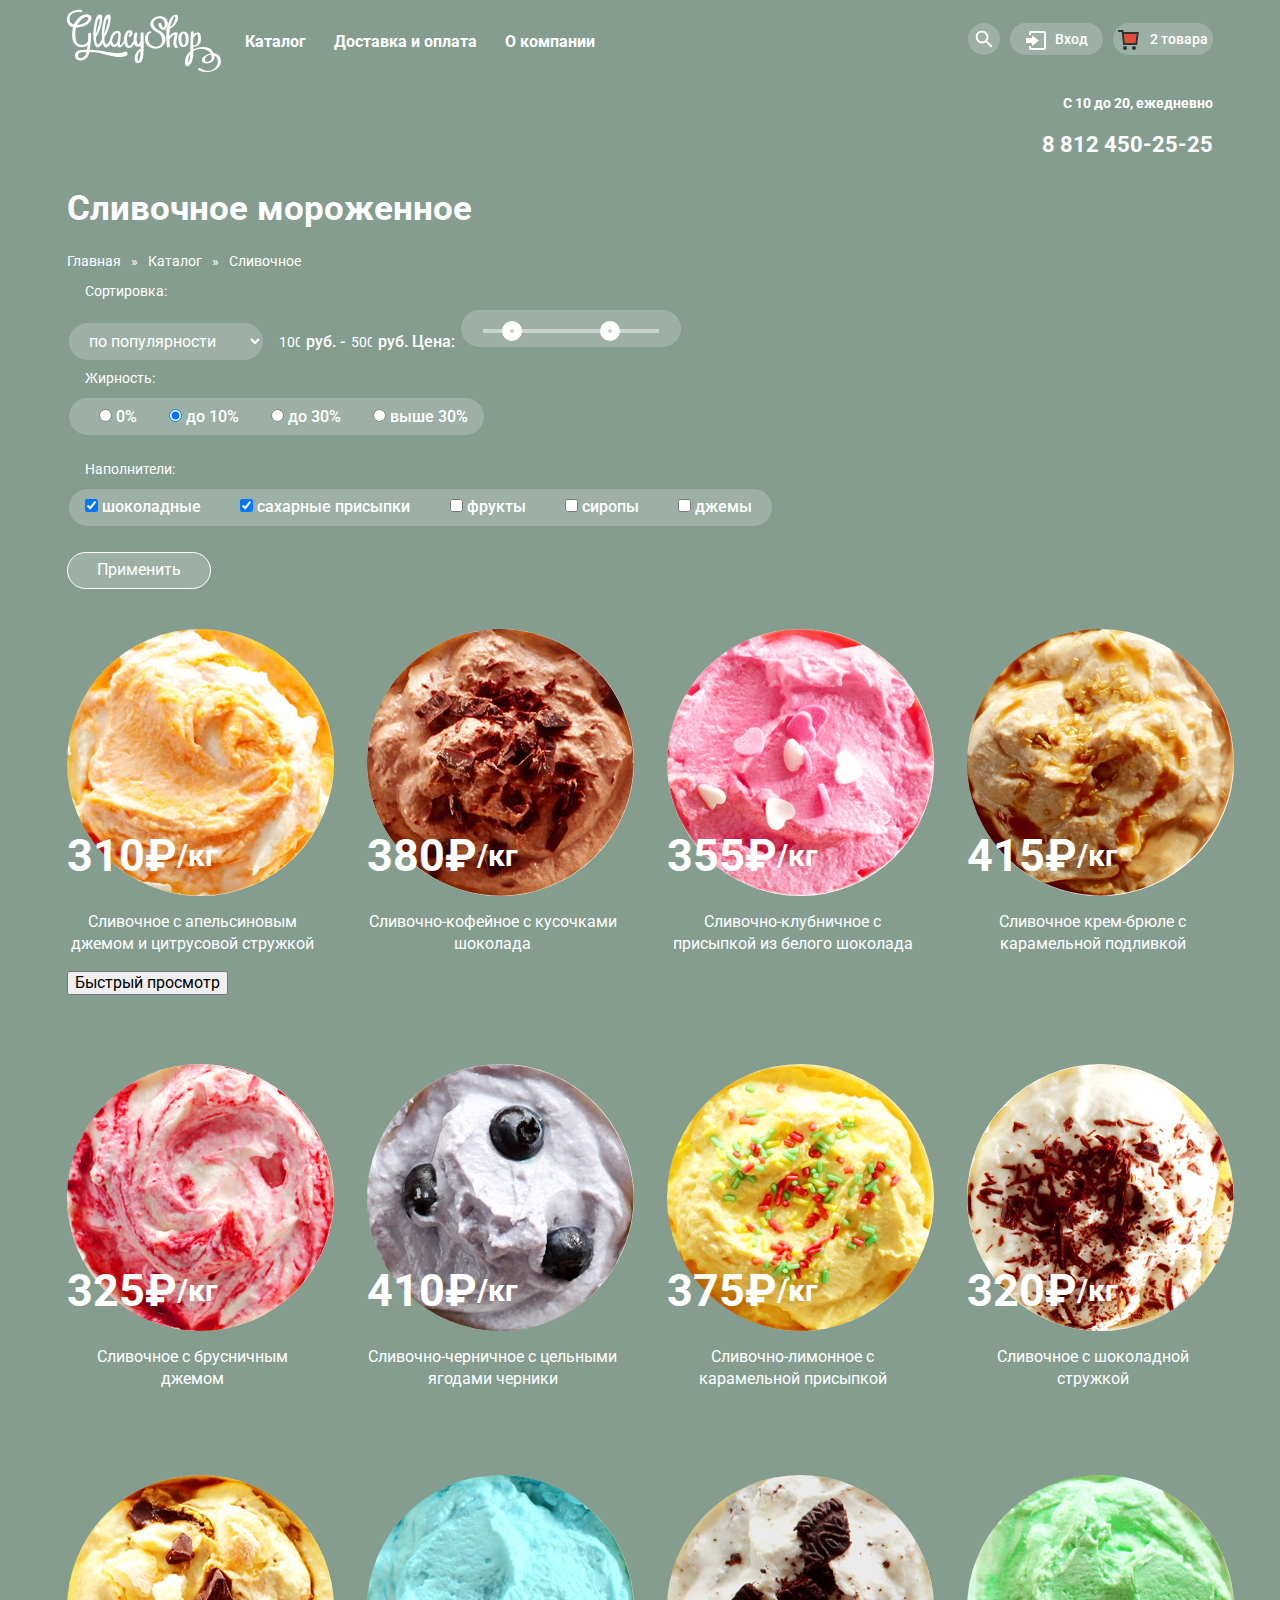
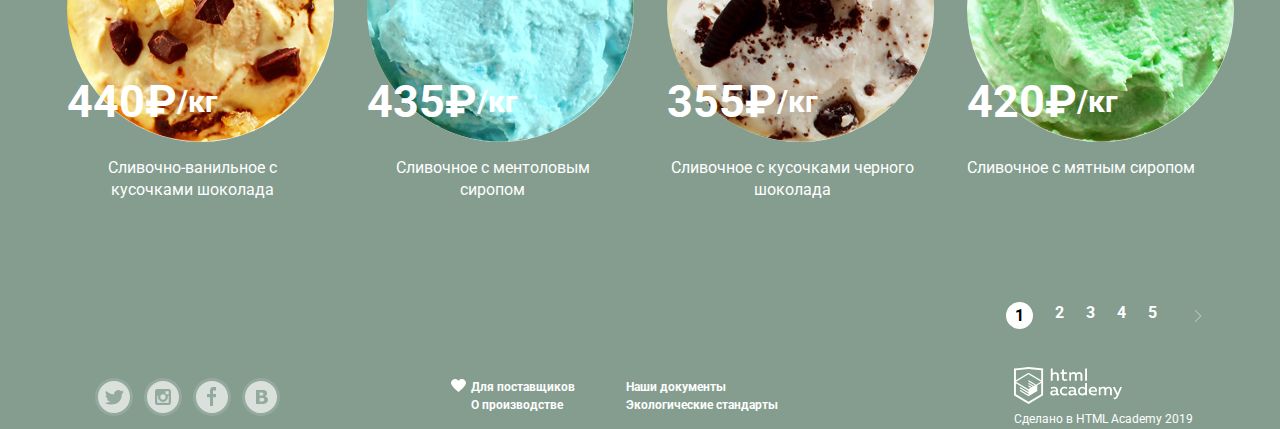
<file: catalog.html>
<!DOCTYPE html>
<html lang="ru">

<head>
  <meta charset="utf-8">
  <title>HTML Academy: Глейси</title>
  <link href="https://fonts.googleapis.com/css?family=Roboto:400,500,700&display=swap&subset=cyrillic" rel="stylesheet">
  <link href="css/normalize.css" rel="stylesheet">
  <link href="css/style.css" rel="stylesheet">
</head>

<body>
  <header class="main-header container">
    <div class="header-content">
      <a href="index.html"><img src="img/gllacy_logo.png" width="154" height="64" alt="Логотип «Gllacy Shop»"></a>
      <nav>
        <ul class="main-navigation">
          <li><a href="catalog.html">Каталог</a>

            <ul class="sub-menu">
              <li><a href="#">Новинки</a></li>
              <li class="active"><a href="catalog.html">Сливочное</a></li>
              <li><a href="#">Щербеты</a></li>
              <li><a href="#">Фруктовый лед</a></li>
              <li><a href="#">Мелорин</a></li>
            </ul>
          </li>
          <li><a href="#">Доставка и оплата</a></li>
          <li><a href="#">О компании</a></li>
        </ul>
        </li>

        </ul>
      </nav>
      <ul class="user-navigation container">
        <li class="dropdown">

          <a class="dropdown-icon search-icon" href="#"><svg xmlns="http://www.w3.org/2000/svg"
              xmlns:xlink="http://www.w3.org/1999/xlink" width="17" height="17" viewBox="0 0 17 17">
              <path
                d="M16.958 15.527L11.75 10.32A6.455 6.455 0 0 0 13 6.5 6.5 6.5 0 1 0 6.5 13a6.465 6.465 0 0 0 3.839-1.263l5.205 5.204 1.414-1.414zM6.5 11C4.019 11 2 8.981 2 6.5S4.019 2 6.5 2 11 4.019 11 6.5 8.981 11 6.5 11z" />
            </svg>
          </a>


          <form class="dropdown-content search-form" method="GET" action="https://echo.htmlacademy.ru/">
            <label class="visually-hidden" for="search">Поиск</label>
            <input id="search" type="search" name="search" placeholder="Что ищем?">
          </form>

        </li>
        <li class="dropdown">
          <a class="dropdown-icon entrance" href="#"><svg xmlns="http://www.w3.org/2000/svg"
              xmlns:xlink="http://www.w3.org/1999/xlink" width="21" height="19" viewBox="0 0 21 19">
              <g>
                <path d="M6 14.875L12.917 9.5 6 4.125v2.917H-.042v4.917H6z" />
                <path
                  d="M18 0H5C3.9 0 3 .9 3 2v2h2V2h13v15H5v-2H3v2c0 1.1.9 2 2 2h13c1.1 0 2-.9 2-2V2c0-1.1-.9-2-2-2z" />
              </g>
            </svg>Вход</a>
          <form class="dropdown-content" method="POST" action="https://echo.htmlacademy.ru/">
            <div class="email-password">
              <label for="email">Email</label>
              <input id="email" type="text" name="email" placeholder="email@example.com">
              <label for="password">Password</label>
              <input id="password" type="password" name="password" placeholder="******">
              <button class="button button-entrance" type="submit">Войти</button>
              <p>
                <a href="#">Забыли пароль?</a>
                <a href="#">Новая регистрация</a>
              </p>
            </div>
          </form>
        </li>
        <li class="dropdown">
          <a class="dropdown-icon basket-icon" href="#"><svg xmlns="http://www.w3.org/2000/svg" width="21" height="20" viewBox="0 0 21 20"><path fill="#E84D37" d="M5.888 4.031L6.922 13h10.45l1.176-8.969z"/><circle fill="#343434" cx="6.984" cy="18" r="2"/><circle fill="#343434" cx="15.984" cy="18" r="2"/><path fill="#343434" d="M5.657 2.031L5.422 0H0v2h3.64l1.5 13h13.988l1.699-12.969H5.657zM17.372 13H6.922L5.888 4.031h12.66L17.372 13z"/></svg>
            2 товара</a>
               
          <div class="dropdown-content order">
            <table>
              <tr>
                <td><svg xmlns="http://www.w3.org/2000/svg" width="11" height="11" viewBox="0 0 11 11"><path fill="#231F20" d="M10.979.728l-.708-.707L5.5 4.792.729.021.021.728 4.793 5.5.021 10.271l.707.708L5.5 6.207l4.771 4.772.708-.708L6.207 5.5z"/></svg>
                </td>
                <td><img src="img/plombir_orange.jpg" width="33px" height="33px" alt="Пломбир с апельсиновым джемом">
                </td>
                <td>Пломбир с апельсиновым джемом</td>
                <td> <span>1,5 кг х</span> <span>200 руб.</span></td>
                <td>300 руб.</td>
              </tr>
              <tr>
                <td><svg xmlns="http://www.w3.org/2000/svg" width="11" height="11" viewBox="0 0 11 11"><path fill="#231F20" d="M10.979.728l-.708-.707L5.5 4.792.729.021.021.728 4.793 5.5.021 10.271l.707.708L5.5 6.207l4.771 4.772.708-.708L6.207 5.5z"/></svg>
                </td>
                <td><img src="img/2.jpg" width="33px" height="33px"
                    alt="Клубничный пломбир с присыпкой из белого шоколада"></td>
                <td>Клубничный пломбир с присыпкой из белого шоколада</td>
                <td><span>1,5 кг х</span> <span>300 руб.</span></td>
                <td>450 руб.</td>
              </tr>
              <tr class="total">
                <td colspan="4">Итого: 750 руб.</td>
              </tr>
            </table>
            <a class="checkout" href="#">Оформить заказ</a>            
          </div>
        </li>
      </ul>
    </div>
    </ul>
    </div>
    <div class="schedule">
      <!--<h2>График работы</h2>-->
      <p>С 10 до 20, ежедневно</p>
      <p><a href="tel:88124502525">8 812 450-25-25</a></p>
    </div>
  </header>
  <main class="container">
    <h1>Сливочное мороженное</h1>
    <ul class="site-navigation">
      <li><a href="index.html">Главная</a></li>
      <li><a href="#">»</a></li>
      <li><a>Каталог</a></li>
      <li><a href="#">»</a></li>
      <li><a href="#">Сливочное</a></li>
    </ul>
    <div class="filter-group">
      <form action="#" method="GET">
        <fieldset>
          <legend class="filter-name">Сортировка:</legend>
          <select class="filter-popular" name="text">
            <option value="popular">по популярности</option>
            <option value="cheap">сначала недорогие</option>
            <option value="expensive">сначала дорогие</option>
            <option value="fat">по жирности</option>
        </fieldset>
        <fieldset>
          <legend class="filter-name">Цена:<input class="name-cost" type="text" value="100"> руб. - <input class="name-cost" type="text" value="500"> руб. </legend>
          <label for="cost">Цена:</label>
          <fieldset class="cost">
            <div class="button-cost">
            <button class="button-1-cost"type="button"><svg xmlns="http://www.w3.org/2000/svg" width="20" height="23" viewBox="0 0 20 23"><path opacity=".3" fill="#ABABAB" d="M10 20C4.477 20 0 15.522 0 10v2c0 5.522 4.477 10 10 10 5.522 0 10-4.478 10-10v-2c0 5.522-4.478 10-10 10z"/><circle fill="#FFF" cx="10" cy="10" r="10"/><circle fill="#ABABAB" cx="10" cy="10" r="2"/></svg></button>
            <button class="button-2-cost" type="button"><svg xmlns="http://www.w3.org/2000/svg" width="20" height="23" viewBox="0 0 20 23"><path opacity=".3" fill="#ABABAB" d="M10 20C4.477 20 0 15.522 0 10v2c0 5.522 4.477 10 10 10 5.522 0 10-4.478 10-10v-2c0 5.522-4.478 10-10 10z"/><circle fill="#FFF" cx="10" cy="10" r="10"/><circle fill="#ABABAB" cx="10" cy="10" r="2"/></svg></button>
            </div>
            <div class="cost-line"></div>
          </fieldset>
        </fieldset>
       
        <fieldset>
          <legend class="filter-name">Жирность:</legend>
          <ul class="filter-fat">
            <li>
              <input type="radio" name="fat" value="0%">
              <label>0%</label>
            </li>
            <li>
              <input type="radio" name="fat" value="до 10%" checked>
              <label>до 10%</label>
            </li>
            <li>
              <input type="radio" name="fat" value="до 30%">
              <label>до 30%</label>
            </li>
            <li>
              <input type="radio" name="fat" value="выше 30%">
              <label>выше 30%</label>
            </li>
          </ul>
        </fieldset>
        <fieldset>
          <legend class="filter-name">Наполнители:</legend>
          <ul class="filter-filler">
            <li>
              <input type="checkbox" name="filler" id="filler" checked>
              <label for="filler">шоколадные</label>
            </li>
            <li>
              <input type="checkbox" name="filler" id="filler" checked>
              <label for="filler">сахарные присыпки</label>
            </li>
            <li>
              <input type="checkbox" name="filler" id="filler">
              <label for="filler">фрукты</label>
            </li>
            <li>
              <input type="checkbox" name="filler" id="filler">
              <label for="filler">сиропы</label>
            </li>
            <li>
              <input type="checkbox" name="filler" id="filler">
              <label for="filler">джемы</label>
            </li>
          </ul>

        </fieldset>
      </form>
    </div>
    <input class="filter-buttom" type="submit" value="Применить">

    <section>
      <!--<h2>Список мороженного</h2>-->
      <ul class="catalog-ice-creame container">
        <li>
          <img src="img/orange.jpg" width="267" height="267"
            alt="Сливочное с апельсиновым джемом и цитрусовой стружкой">
          <div>
            <span>310₽</span>
            <span>/кг</span>
            <p><a href="#">Сливочное с апельсиновым джемом и цитрусовой стружкой</a></p>
            
            <button class="catalog-ice-creame-button" type="button">Быстрый просмотр</button>
          </div>
        </li>
        <li>
          <img src="img/coffee.jpg" width="267" height="267" alt="Сливочно-кофейное с кусочками шоколада">
          <div>
            <span>380₽</span>
            <span>/кг</span>
            <p><a href="#">Сливочно-кофейное с кусочками шоколада</a></p>
          </div>
        </li>
        <li>
          <img src="img/strawberry.jpg" width="267" height="267"
            alt="Сливочно-клубничное с присыпкой из белого шоколада">
          <div>
            <span>355₽</span>
            <span>/кг</span>
            <p><a href="#">Сливочно-клубничное с присыпкой из белого шоколада</a></p>
          </div>
        </li>
        <li>
          <img src="img/cream.jpg" width="267" height="267" alt="Сливочное крем-брюле с карамельной подливкой">
          <div>
            <span>415₽</span>
            <span>/кг</span>
            <p><a href="#">Сливочное крем-брюле с карамельной подливкой</a></p>
          </div>
        </li>
        <li>
          <img src="img/lingonberry.jpg" width="267" height="267" alt="Сливочное с брусничным джемом">
          <div>
            <span>325₽</span>
            <span>/кг</span>
            <p><a href="#">Сливочное с брусничным джемом</a></p>
          </div>
        </li>
        <li>
          <img src="img/blueberries.jpg" width="267" height="267" alt="Сливочно-черничное с цельными ягодами черники">
          <div>
            <span>410₽</span>
            <span>/кг</span>
            <p><a href="#">Сливочно-черничное с цельными ягодами черники</a></p>
          </div>
        </li>
        <li>
          <img src="img/lemon.jpg" width="267" height="267" alt="Сливочно-лимонное с карамельной присыпкой">
          <div>
            <span>375₽</span>
            <span>/кг</span>
            <p><a href="#">Сливочно-лимонное с карамельной присыпкой</a></p>
          </div>
        </li>
        <li>
          <img src="img/chocolate_ice_cream.jpg" width="267" height="267" alt="Сливочное с шоколадной стружкой">
          <div>
            <span>320₽</span>
            <span>/кг</span>
            <p><a href="#">Сливочное с шоколадной стружкой</a></p>
          </div>
        </li>
        <li>
          <img src="img/vanilla.jpg" width="267" height="267" alt="Сливочно-ванильное с кусочками шоколада">
          <div>
            <span>440₽</span>
            <span>/кг</span>
            <p><a href="#">Сливочно-ванильное с кусочками шоколада</a></p>
          </div>
        </li>
        <li>
          <img src="img/mentol.jpg" width="267" height="267" alt="Сливочноe с ментоловым сиропом">
          <div>
            <span>435₽</span>
            <span>/кг</span>
            <p><a href="#">Сливочноe с ментоловым сиропом</a></p>
          </div>
        </li>
        <li>
          <img src="img/dark_chocolate.jpg" width="267" height="267" alt="Сливочное с кусочками черного шоколада">
          <div>
            <span>355₽</span>
            <span>/кг</span>
            <p><a href="#">Сливочное с кусочками черного шоколада</a></p>
          </div>
        </li>
        <li>
          <img src="img/mint.jpg" width="267" height="267" alt="Сливочное с мятным сиропом">
          <div>
            <span>420₽</span>
            <span>/кг</span>
            <p><a href="#">Сливочное с мятным сиропом</a></p>
          </div>
        </li>
      </ul>
      <ul class="pages">
        <li><a class="prev disabled" href="#"></a></li>
        <li><a class="current">1</a></li>
        <li><a href="#">2</a></li>
        <li><a href="#">3</a></li>
        <li><a href="#">4</a></li>
        <li><a href="#">5</a></li>
        <li><a class="next" href="#"></a></li>
      </ul>
    </section>

  </main>
  <footer class="footer container">
    <ul class="networks">
      <li><a href="#"><svg xmlns="http://www.w3.org/2000/svg" width="32" height="32" viewBox="0 0 32 32">
            <path fill="#FFF"
              d="M16 0C7.164 0 0 7.164 0 16c0 8.837 7.164 16 16 16 8.837 0 16-7.163 16-16 0-8.836-7.163-16-16-16zm7.944 12.809c-.251 6.516-3.463 10.832-10.992 10.702h-.486c-.447 0-4.543-.443-5.344-1.823 2.479.19 4.247-.406 5.12-1.136-1.048-.289-2.923-.461-3.251-2.848.384.104.618.221 1.299.113-1.307-.824-2.758-1.519-2.679-3.643.311.317 1.164.518 1.46.457-.768-.233-2.149-3.244-.974-4.781 1.984 1.79 4.075 3.482 7.804 3.643.227-2.214 1.24-3.699 3.168-4.325 1.84-.479 3.255.26 3.901 1.138.737-.224 1.453-.466 2.193-.685-.004.833-.569 1.463-.935 1.709.747.165 1.423-.475 1.423-.475-.184.963-1.094 1.725-1.707 1.954z" />
            </svg></a></li>
      <li><a href="#"><svg xmlns="http://www.w3.org/2000/svg" width="32" height="32" viewBox="0 0 32 32">
            <g fill="#FFF">
              <path
                d="M20.916 16a4.938 4.938 0 1 1-9.877 0c0-.394.051-.773.138-1.14h-.897v6.838h11.396V14.86h-.897c.086.367.137.746.137 1.14z" />
              <path
                d="M15.978 18.659c1.466 0 2.659-1.193 2.659-2.659s-1.193-2.659-2.659-2.659c-1.466 0-2.659 1.193-2.659 2.659s1.192 2.659 2.659 2.659zM18.637 10.302h3.039v3.039h-3.039z" />
              <path
                d="M16 0C7.164 0 0 7.164 0 16c0 8.837 7.164 16 16 16 8.837 0 16-7.163 16-16 0-8.836-7.163-16-16-16zm7.955 21.698a2.285 2.285 0 0 1-2.279 2.279H10.279A2.285 2.285 0 0 1 8 21.698V10.302a2.286 2.286 0 0 1 2.279-2.279h11.396a2.286 2.286 0 0 1 2.279 2.279v11.396z" />
            </g>
          </svg></a></li>
      <li><a href="#"><svg xmlns="http://www.w3.org/2000/svg" width="32" height="32" viewBox="0 0 32 32">
            <path fill="#FFF"
              d="M16 0C7.164 0 0 7.163 0 16s7.164 16 16 16c8.837 0 16-7.164 16-16S24.837 0 16 0zm4.062 9.455h-3.021v3.444h3.021v3.445h-3.021v8.61H14.02v-8.61H11v-3.445h3.021V9.455c0-1.902 1.353-3.445 3.021-3.445h3.021v3.445z" />
            </svg></a></li>
      <li><a href="#"><svg xmlns="http://www.w3.org/2000/svg" width="32" height="32" viewBox="0 0 32 32">
            <g fill="#FFF">
              <path
                d="M16.637 14.495c.402-.019.719-.082.951-.188.326-.145.54-.33.641-.559.101-.229.15-.496.15-.797 0-.232-.058-.465-.174-.697-.116-.232-.322-.405-.617-.517-.264-.1-.592-.155-.984-.165a76.242 76.242 0 0 0-1.652-.014h-.339v2.965h.565c.571 0 1.057-.009 1.459-.028zM18.118 17.084c-.282-.081-.672-.125-1.166-.132a127.97 127.97 0 0 0-1.55-.009h-.79v3.493h.264c1.014 0 1.74-.003 2.18-.009a3.2 3.2 0 0 0 1.212-.245c.377-.157.633-.364.774-.625s.214-.562.214-.9c0-.446-.088-.788-.261-1.03-.17-.241-.464-.423-.877-.543z" />
              <path
                d="M16 0C7.164 0 0 7.164 0 16c0 8.837 7.164 16 16 16 8.837 0 16-7.163 16-16 0-8.836-7.163-16-16-16zm6.602 20.531a3.73 3.73 0 0 1-1.124 1.327c-.552.415-1.161.71-1.823.886s-1.501.264-2.519.264h-6.121V8.987h5.443c1.13 0 1.957.038 2.48.113a5.126 5.126 0 0 1 1.561.5c.533.27.929.632 1.189 1.087.26.455.392.975.392 1.558 0 .678-.179 1.278-.536 1.795-.358.518-.863.92-1.517 1.208v.075c.917.182 1.642.559 2.179 1.13.537.571.807 1.325.807 2.261 0 .678-.138 1.283-.411 1.817z" />
            </g>
          </svg></a></li>
    </ul>
    <ul class="suppliers">
      <li>
        <a><svg xmlns="http://www.w3.org/2000/svg" width="15" height="13" viewBox="0 0 15 13">
            <path fill="#FFF"
              d="M10.799 0c-1.35 0-2.551.65-3.3 1.661A4.097 4.097 0 0 0 4.199 0C1.875 0 0 1.806 0 4.044 0 7.223 7.499 13 7.499 13s7.499-5.777 7.499-8.956C14.998 1.806 13.123 0 10.799 0z" />
            </svg>Для поставщиков</a></li>
      <li><a href="#">Наши документы</a></li>
      <li><a href="#"> О производстве</a></li>
      <li><a href="#">Экологические стандарты</a></li>
    </ul>
    <div class="htmlacademy">
      <a href="https://htmlacademy.ru" target="_blank"><img src="img/logo-htmlacademy-small.svg" width="108" height="39"
          alt="Логотип HTML Academy"></a>
      <a href="https://htmlacademy.ru" target="_blank">Сделано в HTML Academy 2019</a>
    </div>
  </footer>
</body>

</html>
</file>
<file: css/style.css>
body {
  margin: 0;
  padding: 0;
  font-family: "Roboto", "Arial", sans-serif;
  font-size: 16px;
  line-height: 22px;
  font-weight: 700;
  color: #ffffff;
  background-color: #849d8f;
  min-width: 1200px;
}

img {
  max-width: auto;
}

a {
  text-decoration: none
}

html {
  box-sizing: border-box;
}

*,
*::before,
*::after {
  box-sizing: inherit;
}

.container {
  width: 1200px;
  padding: 0 27px;
  margin: 0 auto;
}

.main-header {
  margin-top: 9px;
  position: relative;
  z-index: 2;
}

.header-content {
  display: flex;
  align-items: center;
  flex-wrap: wrap;
}

.logo {
  order: -1;
  width: 154;
  height: 64px;
}

.main-navigation {
  display: flex;
  font-weight: 700;
  font-size: 16px;
  line-height: 18px;
  color: #ffffff;
  list-style: none;
  order: -1;
  justify-content: space-between;
  align-content: space-between;
  padding-left: 10px;
}

.site-navigation a,
.user-navigation a,
.main-navigation a,
.button a,
.catalog a,
.footer a,
.schedule a {
  color: #ffffff;
  list-style: none;
}

.main-navigation a {
  padding: 0 14px;
  font-weight: 700;
  font-size: 16px;
  line-height: 32px;
  border-radius: 16px;
  width: auto;
}

.main-navigation a:hover {
  background-color: #ffffff;
  color: #323232;

}

.main-navigation a:focus {
  background-color: #d07058;
  
}

.main-navigation>li {
  position: relative;
  display: flex;
  flex-direction: column;
  padding-bottom: 5px;
}

.sub-menu {
  position: absolute;
  list-style: none;
  left: -8px;
  top: 100%;
  width: 143px;
  background-color: #f8f7f4;
  border-radius: 5%;
  padding: 0;
  display: none;
  box-shadow: 0px 20px 20px 0 rgba(0, 0, 0, 0.4);
  font-weight: 400;
  overflow: hidden;
}

.sub-menu li:first-child {
  font-weight: 700;
}

.sub-menu li:last-child {
  padding-bottom: 13px;
}

.sub-menu .active {
  
  font-size: 14px;
  line-height: 16px;
  position: relative;
}


.active {
  padding: 0;
}

.active a {
  line-height: 40px;
}


.active::after {
  content: "";
  width: 128px;
  height: 1px;
  background-color: #d1d0ce;
  
  position: absolute;
  top: 100%;
  left: 50%;
  transform: translateX(-50%);
  margin: 0;
  padding: 0;
}

.main-navigation>li:hover .sub-menu {
  display: block;
}

.sub-menu a {
  font-size: 14px;
  
  color: #323232;
  
  
  display: block;
  padding: 0 0 0 20px;
}

.sub-menu a:hover {
  background-color: #fbded7;
  width: 100%;
  border-radius: 0;
  
}

.sub-menu a:focus {
  border-radius: 0;
}

.user-navigation {
  display: flex;
  width: 245px;
  font-size: 14px;
  font-weight: 500;
  line-height: 16px;
  color: #ffffff;
  justify-content: flex-end;
  
  align-content: space-between;
  margin-right: 0;
  padding: 0;
  border: none;
}
.user-navigation a:hover:not(.basket-icon-index, .checkout) {
  background-color: #ffffff;
  color: #323232;
}

.user-navigation svg:hover:not(.basket-icon-index) {
  fill: #323232;
}

.user-navigation li {
  list-style: none;
  padding-left: 10px;
}

#email,
#password {
  width: 241px;
  height: 44px;
  border-radius: 5px;
  border: solid 1px #d3d3d2;
  background-color: #ffffff;
  margin-left: 19px;
  margin-right: 17px;
  margin-top: 10px;
  padding-left: 14px;
}

.user-navigation>li {
  position: relative;
  display: flex;
  flex-direction: column;
}

.search-icon svg {
  z-index: 2;
  position: absolute;
  top: 50%;
  left: 50%;
  transform: translate(-50%, -50%);
}

.dropdown {
  padding-bottom: 10px;
}

.dropdown-icon {
  width: 32px;
  height: 32px;
  border-radius: 16px;
  background-color: rgba(255, 255, 255, 0.2);
  z-index: 0;
  position: relative;
  text-align: center;
  line-height: 32px;
}

.dropdown-icon svg {
  display: inline-block;
  vertical-align: middle;
  margin-right: 8px;
} 

.dropdown-content {
  display: none;
  top: 100%;
  right: 0;
  position: absolute;
}

.search-form {
  padding: 20px 15px;
  width: 341px;
  
  border-radius: 5px;
  box-shadow: 0px 20px 20px 0 rgba(0, 0, 0, 0.4);
  background-color: #f8f7f4;
}

#search {
  width: 311px;
  height: 44px;
  border-radius: 5px;
  border: solid 1px #d3d3d2;
  background-color: #ffffff;
  padding: 0 15px;
  
}

.dropdown:hover .dropdown-content {
  display: block;
}

.entrance {
  width: 93px;
  height: 32px;
}

.email-password {
  position: absolute;
  display: none;
  left: -250px;
  width: 277px;
  height: 214px;
  border-radius: 5.1px;
  box-shadow: 0px 20px 20px 0 rgba(0, 0, 0, 0.4);
  background-color: #f8f7f4;
}

.email-password button {
  font-size: 18px;
  font-weight: 700;
  line-height: 24px;
  margin-top: 20px;
  margin-left: 19px;
  margin-bottom: 22px;
  width: 100px;
  height: 44px;
  box-shadow: 0px 1px 2px 0 #ac1000;
  background-image: linear-gradient(to top, #e74a35, #f26843);
  border-radius: 22px;
  border: none;
  display: flex;
  flex-wrap: wrap;
  align-items: center;
  justify-content: center;
}

.email-password a {
  font-size: 13px;
  font-weight: 500;
  text-align: start;
  color: #323232;
  line-height: 24px;
  text-decoration: #323232;
}

.email-password p {
  display: flex;
  flex-wrap: wrap;
  font-size: 13px;
  font-weight: 400;
  text-align: start;
  color: #323232;
  line-height: 24px;
  text-decoration: #323232;
  position: absolute;
  max-width: 120px;
  transform: translate(140px, -80px);
}

.email-password a:hover {
  font-size: 13px;
  color: #323232;
  line-height: 24px;
}

.basket-icon,
.basket-icon-index {
  width: 100px;
  height: 32px;
}

.user-navigation label {
  visibility: hidden;
}

.site-navigation {
  display: flex;
  width: 220px;
  justify-content: space-between;
  font-weight: 400;
  font-size: 14px;
  line-height: 16px;
  color: #ffffff;
  padding-left: 0;
}


.user-navigation>li:hover .email-password {
  display: block;
}

.site-navigation li {
  list-style: none;
  position: relative;
  padding-right: 10px;
}

h1 {
  font-weight: 700;
  font-size: 35px;
  line-height: 41px;
  color: #ffffff;
}

.schedule {
  display: flex;
  color: white;
  order: +1;
  flex-direction: column;
  align-items: flex-end;
}

.schedule p {
  font-weight: 700;
  font-size: 14px;
  line-height: 16px;
  color: #ffffff;
  margin-top: 20px;
  line-height: 8px;
}

.schedule p a {
  font-weight: 700;
  font-size: 22px;
  line-height: 24px;
  color: #ffffff;
  line-height: 8px;
}

.offer {
  display: flex;
  margin-top: 40px;
}

.special-offer {
  display: flex;
  flex-direction: column;
  width: 560px;
  background-color: #8996a6;
  background-repeat: no-repeat;
  background-size: cover;
  border-radius: 15px;
  color: #ffffff;
  flex-wrap: wrap;
  padding: 23px;
}

.special-offer h2 {
  font-weight: 700;
  font-size: 35px;
  line-height: 41px;
  margin: 0;
  margin-bottom: 27px;
}

.special-offer p {
  font-weight: 700;
  font-size: 18px;
  line-height: 22px;
  margin: 0;
  margin-bottom: 27px;
}

.special-offer a {
  color: white;
}

.button-offer {
  display: flex;
  width: 165px;
  align-self: flex-end;
  font-weight: 700;
  font-size: 18px;
  line-height: 24px;
  height: 46px;
  opacity: 0.99;
  box-shadow: 0px 2px 2px 0 rgba(172, 16, 0, 0.64);
  background-image: linear-gradient(to top, #e74a35, #f26843);
  border-radius: 23px;
  justify-content: center;
  align-items: center;
}

.raspberry {
  display: flex;
  background-image: url("../img/raspberry.jpg");
  margin-right: 26px;
  flex-wrap: wrap;
}

.chocolate {
  display: flex;
  background-image: url("../img/chocolate.jpg");
  flex-wrap: wrap;
}

.filter-group {
  display: flex;
  flex-wrap: wrap;
  justify-content: flex-start;
  width: 900px;
  }

.filter-group fieldset {
  display: inline-block;
  border: 0 none;
  font-size: 16px;
  font-weight: 500;
  color: #ffffff;
  line-height: 18px;
  padding-left: 0;
}

.filter-group li {
  list-style: none;
}

.filter-name {
  font-weight: 400;
  font-size: 14px;
  line-height: 16px;
  margin-left: 16px;
  width: 163px;
}

.filter-popular {
  width: 194px;
  margin-right: 14px;
  height: 37px;
  border: none;
  border-radius: 18.5px;
  margin-top: 6px;
  padding-left: 16px;
  background-color: rgba(255, 255, 255, 0.2);
  color: white;
}

.filter-popular option {
  font-size: 14px;
  font-weight: 400;
  line-height: 16px;
}

.filter-popular:hover {
  color: #323232;
  background-color: rgba(255, 255, 255, 1);
}

.cost {
  width: 220px;
  height: 37px;
  border: none;
  border-radius: 18.5px;
  margin-top: 6px;
  background-color: rgba(255, 255, 255, 0.2);
  color: white;
  position: relative;
}

.name-cost {
  width: 25px;
    background: none;
    border: none;
    color: white;
    font-size: 14px;
    font-weight: 400;
    line-height: 16px;
}

.cost-line {
  width: 176px;
  height: 4px;
  opacity: 0.5;
  background-color: #f8f7f4;
  position: absolute;
  top: 50%;
  margin-left: 22px;
  margin-right: 22px;
}

.button-1-cost,
.button-2-cost {
  border-radius: 50%;
  border-radius: 50%;
  background: none;
  border: none;
}

.button-1-cost {
  margin-top: 4px;
  left: 35px;
  position: absolute;
  display: flex;
}

.button-2-cost {
  margin-top: 4px;
  left: 133px;
  position: absolute;
  display: flex;
}

.button-cost {
  position: absolute;
}

.filter-fat {
  display: flex;
  width: 415px;
  height: 37px;
  border: none;
  border-radius: 18.5px;
  margin-top: 6px;
  padding-left: 14px;
  background-color: rgba(255, 255, 255, 0.2);
  color: white;
  justify-content: space-around;
  align-items: center;
  flex-wrap: wrap;
}

.filter-filler {
  display: flex;
  flex-wrap: wrap;
  width: 703px;
  height: 37px;
  border: none;
  border-radius: 18.5px;
  margin-top: 6px;
  background-color: rgba(255, 255, 255, 0.2);
  color: white;
  justify-content: space-between;
  align-items: center;
  padding-left: 16px;
  padding-right: 20px;
}

.filter-buttom {
  display: inline-block;
  width: 144px;
  height: 37px;
  border: 1px solid #ffffff;
  border-radius: 18.5px;
  background-color: rgba(255, 255, 255, 0.2);
  color: white;
}

.feature {
  display: flex;
  width: 1146px;
  background-color: #8996a6;
  background-image: url("../img/waffle.jpg");
  background-repeat: no-repeat;
  background-size: cover;
  border-radius: 15px;
  color: #323232;
  flex-wrap: wrap;
  justify-content: space-between;
}

.feature h3 {
  font-size: 24px;
  font-weight: 500;
  line-height: 30px;
  margin-bottom: 0;
}

.feature-item {
  display: flex;
  flex-wrap: wrap;
  padding: 0;
  margin: 0 -13px;
  margin-bottom: 27px;
}

.feature-item li {
  font-weight: 400;
  font-size: 16px;
  line-height: 22px;
  list-style: none;
  width: 50%;
  
  padding: 13px;
  position: relative;
}

.feature-item li img {
  position: absolute;
}

.feature-item li p {
  padding-left: 60px;
}

.blog {
  background-color: #8996a6;
  background-image: url("../img/blog.jpg");
  background-repeat: no-repeat;
  background-size: cover;
  border-radius: 15px;
  width: 560px;
  margin-right: 26px;
  margin-top: 40px;
  padding-left: 20px;

}

.blog h2 {
  font-size: 16px;
  font-weight: 500;
  line-height: 22px;
  color: #323232;
}

.blog a {
  display: block;
  font-weight: 700;
  font-size: 24px;
  line-height: 30px;
  color: #323232;
  text-decoration: underline;
  width: 285px;
}

.subscription {
  width: 560px;
  height: 220px;
  background-color: #f8f7f4;
  background-image: url("../img/post.svg");
  background-repeat: no-repeat;
  background-size: cover;
  border-radius: 15px;
  margin-top: 40px;
  padding: 5px;
  position: relative;
}

.subscription div {
  background-color: #f8f7f4;
  padding-left: 21px;
  padding-top: 33px;
  padding-bottom: 43px;
  padding-right: 23px;
  max-height: 211px;
  border-radius: 5px;

}

.subscription p {
  font-weight: 400;
  font-size: 16px;
  line-height: 22px;
  color: #5a5a5a;
  padding-bottom: 40px;
  margin: 0;
}

.subscription-button {
  font-weight: 700;
  font-size: 18px;
  line-height: 24px;
  color: #fefefe;
  width: 129px;
  height: 44px;
  box-shadow: 0px 2px 2px 0 rgba(172, 16, 0, 0.64);
  background-image: linear-gradient(to top, #e74a35, #f26843);
  border-radius: 22px;
  border: none;
}

.blog-subscription {
  display: flex;
  flex-wrap: wrap;
}

.catalog-ice-creame {
  display: flex;
  flex-wrap: wrap;
  justify-content: space-between;
  align-content: space-between;
  padding: 0;
  margin-top: 40px;
}

.catalog-ice-creame li {
  list-style: none;
  width: 25%;
}

.catalog-ice-creame li:hover {
  width: 293px;
  height: 405px;
  box-shadow: 0px 20px 20px 0 rgba(0, 0, 0, 0.4);
  background-color: rgba(248, 247, 244, 0.2);
  position: relative;
}

.catalog-ice-creame-button:hover {
  width: 200px;
  height: 44px;
  box-shadow: 0px 1px 2px 0 #ac1000;
  background-image: linear-gradient(to top, #e74a35, #f26843);
  border-radius: 22px;
  border: none;
  font-size: 18px;
  font-weight: 600;
  line-height: 24px;
  color: #fefefe;
  display: inline-block;
  
}


.catalog-ice-creame p {
  text-align: center;
}

.catalog-ice-creame img {
  border-radius: 50%;
}

.catalog-ice-creame div {
  transform: translateY(-69px);
  flex-wrap: wrap;
  display: flex;
  max-width: 251px;
}

.catalog-ice-creame div p {
  padding-top: 17px;
}

.catalog-ice-creame span:nth-child(2n+1) {
  font-size: 45px;
  font-weight: 700;
  line-height: 45px;
}

.catalog-ice-creame span:nth-child(2n) {
  font-size: 30px;
  font-weight: 700;
  line-height: 45px;
}


.hit {
  position: absolute;
}

.catalog-ice-creame a {
  color: white;
  font-size: 16px;
  line-height: 22px;
  font-weight: 400;
}

.visually-hidden {
  position: absolute;

  width: 1px;
  height: 1px;

  clip: rect(0, 0, 0, 0);
}

.site-wrapper {
  min-width: 940px;
  background-color: #849d8f;
  background-image: url("img/slider-item1.png");
  background-repeat: no-repeat;
  background-position: top center;

  transition: background-image 0.5s ease, background-color 0.5s ease;
}

.site-wrapper::before,
.site-wrapper::after {
  content: "";

  visibility: hidden;
}

.site-wrapper::before {
  background-image: url("img/slider-item2.png");
}

.site-wrapper::after {
  background-image: url("img/slider-item3.png");
}

.slider {
  position: relative;
  padding-top: 235px;
  text-align: center;
  color: #ffffff;
}

.slider-list {
  margin: 0;
  padding: 0;
  list-style: none;
}

.slide {
  display: none;
}

.slide-title {
  width: 700px;
  margin: 0 auto;
  margin-bottom: 27px;

  font-size: 60px;
  line-height: 60px;
  font-weight: 800;
}

.button {
  display: inline-block;
  padding: 12px 44px;

  font-weight: 600;
  font-size: 31px;
  line-height: 41px;
  text-align: center;
  color: #ffffff;
  vertical-align: top;
  text-decoration: none;
  text-shadow: 0 2px 5px rgba(160, 32, 11, 0.76);

  background: #f26843;
  background: linear-gradient(to bottom, #f26843 0%, #e74a35 100%);
  border-radius: 50px;
  box-shadow: 0 2px 2px rgba(172, 16, 0, 0.64);
  border: none;

  cursor: pointer;
}

.button:hover {
  background: linear-gradient(to bottom, #f58669 0%, #ec6f5e 100%);
  box-shadow: 0 2px 2px rgba(172, 16, 0, 1);
}

.button:active {
  background: linear-gradient(to bottom, #d84732 0%, #e1613e 100%);
  box-shadow: inset 0 2px 2px rgba(172, 16, 0, 1);
}

.email-password button {
  display: flex;
}

.slider-controls {
  position: absolute;
  bottom: 23px;
  left: 0;
  z-index: 20;
  margin-left: 27px;
  font-size: 0;
}

.slider-controls label {
  display: inline-block;
  width: 17px;
  height: 17px;
  margin-right: 8px;

  vertical-align: top;

  background-color: transparent;
  border: 2px solid #ffffff;
  border-radius: 50%;
  cursor: pointer;
}

#product-1:checked~.site-wrapper {
  background-color: #849d8f;
  background-image: url("../img/ice_cream_1.png");
}

#product-2:checked~.site-wrapper {
  background-color: #8996a6;
  background-image: url("../img/ice_cream_2.png");
}

#product-3:checked~.site-wrapper {
  background-color: #9d8b84;
  background-image: url("../img/ice_cream_3.png");
}

#product-1:checked~.site-wrapper #slide1,
#product-2:checked~.site-wrapper #slide2,
#product-3:checked~.site-wrapper #slide3 {
  display: block;
}

#product-1:checked~.site-wrapper label[for="product-1"],
#product-2:checked~.site-wrapper label[for="product-2"],
#product-3:checked~.site-wrapper label[for="product-3"] {
  background-color: #ffffff;
}

.catalog {
  display: flex;
  flex-wrap: nowrap;
  width: 1068px;
  justify-content: space-between;
}

.catalog li {
  list-style: none;
}

.catalog span {
  font-weight: 700;
  font-size: 45px;
  line-height: 45px;
  color: #ffffff;
}

.catalog p {
  font-size: 16px;
  font-weight: 500;
  line-height: 22px;
  color: #ffffff;
}

.map {
  display: flex;
  flex-wrap: wrap;
  margin-top: 40px;
  color: #323232;
  position: relative;
  background-image: url(../img/map.jpg);
  background-repeat: no-repeat;
  background-size: cover;
  width: auto;
}

.map div {
  background-color: #ffffff;
  border-radius: 5%;
  width: 302px;
  height: 305px;
  margin-top: 62px;
  margin-bottom: 62px;
  margin-right: 27px;
  display: flex;
  transform: translateX(1000px);
}

.address {
  display: flex;
  flex-wrap: wrap;
  margin-bottom: 100px;
  margin-top: 32px;
  margin-left: 25px;
  padding: 0;
}

.address li {
  font-weight: 200;
  font-size: 14px;
  line-height: 20px;
  list-style: none;
}

.address li:nth-child(2) {
  font-weight: 700;
  font-size: 18px;
  line-height: 24px;
}

.address li a {
  color: #323232;
  font-weight: 700;
  font-size: 18px;
  line-height: 24px;
}

.feedback-button {
  font-weight: 700;
  font-size: 18px;
  line-height: 24px;
  margin: auto;
  position: absolute;
  bottom: 31px;
  left: 50%;
  transform: translateX(-50%);
  width: 252px;
  height: 44px;
  box-shadow: 0px 2px 2px 0 rgba(172, 16, 0, 0.64);
  background-image: linear-gradient(to top, #e74a35, #f26843);
  border-radius: 22px;
  border: none;
  color: #fefefe;
}

.address-button {
  display: flex;
  flex-wrap: wrap;
}

.footer {
  display: flex;
  font-weight: 400;
  font-size: 13px;
  line-height: 26px;
  color: #ffffff;
  align-items: center;
  margin-top: 36px;
}

.footer a {
  font-weight: 700;
  font-size: 12px;
  line-height: 16px;
  color: #fefefe;
}

.footer li {
  list-style: none;
}

.networks svg {
  transform: translateY(3px);
  z-index: 2;
}

.networks {
  display: flex;
  justify-content: space-between;
  word-spacing: 11px;
  margin-left: 28px;
  padding: 0;
  
}

.networks li {
  margin-right: 11px;
  box-shadow: 0 0 #ffffff;
  opacity: 0.7;
  border-radius: 50%;
  background-color: rgba(255, 255, 255, 0.2);
  z-index: 1;
  position: relative;
  text-align: center;
  width: 38px;
  height: 38px;
  border-radius: 50%;
}

.suppliers {
  display: flex;
  flex-wrap: wrap;
  font-size: 6.5px;
  font-weight: 400;
  padding-left: 180px;
  align-items: center;
  justify-content: space-around;
  line-height: 16px;
}

.suppliers li {
  width: 50%;
  position: relative;
}

.suppliers svg {
  position: absolute;
  left: -20px;
}

.htmlacademy {
  display: flex;
  
  flex-wrap: wrap;
  margin-left: 232px;
}

.htmlacademy a {
  font-size: 12px;
  line-height: 18px;
  font-weight: 400;
}

.pages {
  display: flex;
  justify-content: space-between;
  justify-content: flex-end;
  position: relative;
}

.pages::after {
  width: 1146px;
  height: 1px;
  position: absolute;
  top: 57px;
  background-color: black;
}

.pages a {
  color: white;
  text-align: center;
}

.pages li {
  list-style: none;
  padding: 0 11px;
  display: flex;
}

.prev {
  margin-right: 15px;
  background-image: url("../img/icon-right-small.svg");
  background-repeat: no-repeat;
  background-position: 0 -40px;
}

.pages .next {
  margin-left: 15px;
  background-size: auto;
  width: 8px;
  background-image: url("../img/icon-right-small.svg");
  background-repeat: no-repeat;
  background-position: center;
}

.pages .current {
  background-color: #ffffff;
  color: #000000;
  border-radius: 50%;
  width: 27px;
  height: 27px;
  line-height: 27px;
}

.pages .disabled {
  opacity: 0.3;
}

.contact-you {
  width: 478px;
  height: 443px;
  border-radius: 10px;
  background-color: #f8f7f4;
  padding-left: 24px;
  padding-top: 5px;
  margin: 0 auto;
  visibility: hidden;
}

.contact-you h2 {
  font-size: 24px;
  font-weight: 500;
  line-height: 28px;
  color: #323232;
}

#name-contact,
#email-contact {
  width: 267px;
  height: 44px;
  border: solid 1px rgba(178, 178, 178, 0.52);
  background-color: #ffffff;
  border-radius: 5px;
  padding-left: 15px;
}

#description {
  width: 428px;
  height: 155px;
  border: solid 1px rgba(178, 178, 178, 0.52);
  background-color: #ffffff;
  border-radius: 5px;
  padding-left: 15px;
}

#email-contact {
  margin-left: 0;
}

.contact-you button {
  margin-left: 290px;
  margin-top: 25px;
  width: 139px;
  height: 44px;
  box-shadow: 0px 2px 2px 0 rgba(172, 16, 0, 0.64);
  background-image: linear-gradient(to top, #e74a35, #f26843);
  border-radius: 22px;
  border: none;
  font-size: 18px;
  font-weight: 700;
  line-height: 24px;
  color: #fefefe;
}

.basket-menu {
  position: relative;

}

.order {
  width: 540px;
  height: 242px;
  border-radius: 5px;
  box-shadow: 0px 20px 20px 0 rgba(0, 0, 0, 0.4);
  background-color: #f8f7f4;
  color: #323232;
  padding: 20px 14px 21px 16px;
  font-size: 13px;
  line-height: 16px;
  font-weight: 400;
}

.order td {
  max-width: 214px;
  padding-bottom: 20px;
}

.order span:nth-child(2n) {
  color: #999999;
}

.order img {
  padding-right: 14px;
  padding-left: 15px;
  width: auto;
}

.total::before {
  content: "";
  width: 510px;
  height: 1px;
  background-color: #cacac7;
  opacity: 0.4;
  position: absolute;
  transform: translateX(-5px);
}

.total td {
  text-align: end;
  font-size: 15px;
  line-height: 18px;
  font-weight: 700;
  padding-top: 17px;
}

.checkout {
  display: flex;
  width: 170px;
  height: 44px;
  box-shadow: 0px 1px 2px 0 #ac1000;
  background-image: linear-gradient(to top, #e74a35, #f26843);
  border-radius: 22px;
  font-weight: 700;
  font-size: 18px;
  line-height: 24px;
  justify-content: center;
  align-items: center;
  align-self: flex-end;
}

.order a {
  margin-bottom: 20px;
}

.search-icon svg,
.basket-icon svg,
.basket-icon-index,
.entrance svg {
  fill: white;
}
</file>
